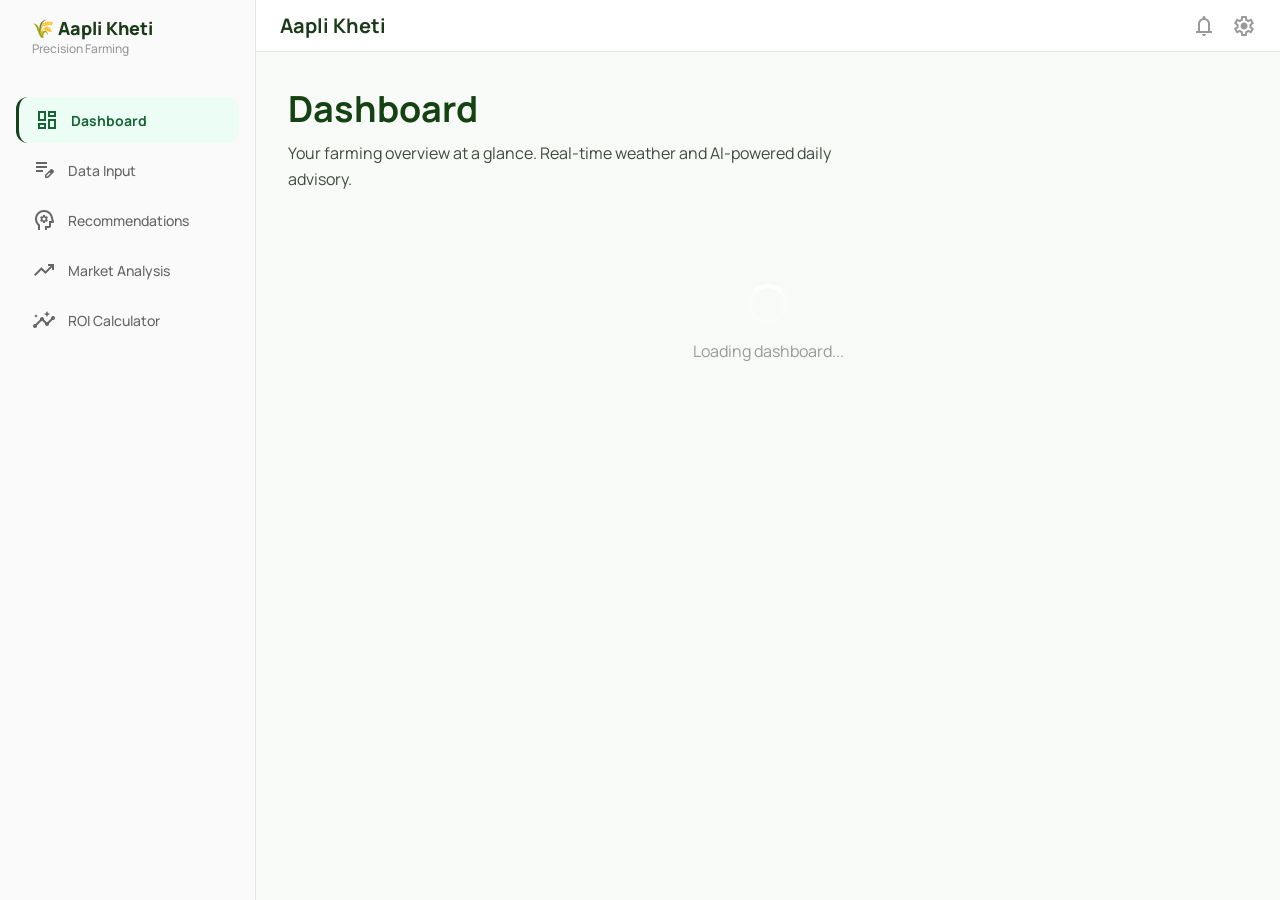
<file: index.html>
<!DOCTYPE html>
<html lang="en">
<head>
    <meta charset="utf-8"/>
    <meta name="viewport" content="width=device-width, initial-scale=1.0"/>
    <title>Aapli Kheti | Crop Intelligence</title>
    <link rel="stylesheet" href="/static/css/style.css"/>
    <link href="https://fonts.googleapis.com/css2?family=Material+Symbols+Outlined:wght,FILL@100..700,0..1&display=swap" rel="stylesheet"/>
</head>
<body>
<div style="display:flex; height:100vh; overflow:hidden;">

    <!-- Sidebar -->
    <aside class="sidebar">
        <div class="brand"><h1>🌾 Aapli Kheti</h1><p>Precision Farming</p></div>
        <nav style="flex:1; display:flex; flex-direction:column; gap:4px;">
            <button class="nav-link active" data-page="dashboard"><span class="material-symbols-outlined">dashboard</span>Dashboard</button>
            <button class="nav-link" data-page="input"><span class="material-symbols-outlined">edit_note</span>Data Input</button>
            <button class="nav-link" data-page="recommend"><span class="material-symbols-outlined">psychology</span>Recommendations</button>
            <button class="nav-link" data-page="market"><span class="material-symbols-outlined">trending_up</span>Market Analysis</button>
            <button class="nav-link" data-page="roi"><span class="material-symbols-outlined">insights</span>ROI Calculator</button>
        </nav>
    </aside>

    <!-- Main Area -->
    <main style="flex:1; display:flex; flex-direction:column; height:100vh; overflow-y:auto;">
        <header class="top-header">
            <h2 style="font-size:20px; font-weight:700; color:#1a3a18;">Aapli Kheti</h2>
            <div style="display:flex; align-items:center; gap:16px; color:#999;">
                <span class="material-symbols-outlined" style="cursor:pointer;">notifications</span>
                <span class="material-symbols-outlined" style="cursor:pointer;">settings</span>
            </div>
        </header>

        <div style="padding:32px; max-width:1100px; margin:0 auto; width:100%;">

            <!-- ═══ PAGE: DASHBOARD ═══ -->
            <section id="page-dashboard" class="page-section active">
                <div class="page-header">
                    <h1>Dashboard</h1>
                    <p>Your farming overview at a glance. Real-time weather and AI-powered daily advisory.</p>
                </div>
                <div id="dashboard-loading" style="text-align:center; padding:60px;"><div class="spinner" style="width:40px;height:40px;border-width:4px;"></div><p style="margin-top:16px; color:#999;">Loading dashboard...</p></div>
                <div id="dashboard-content" style="display:none;" class="fade-in">
                    <!-- Weather -->
                    <h3 class="section-heading"><span class="material-symbols-outlined">cloud</span> Current Weather</h3>
                    <div class="weather-grid" id="weather-grid"></div>
                    <!-- Advisory -->
                    <h3 class="section-heading" style="margin-top:32px;"><span class="material-symbols-outlined">tips_and_updates</span> Today's Advisory</h3>
                    <div id="advisory-cards" style="display:grid; grid-template-columns:1fr 1fr; gap:16px;"></div>
                </div>
            </section>

            <!-- ═══ PAGE: DATA INPUT ═══ -->
            <section id="page-input" class="page-section">
                <div class="page-header">
                    <h1>Soil & Terrain Data Input</h1>
                    <p>Enter your field measurements to get AI-powered crop recommendations.</p>
                </div>
                <div class="card">
                    <div class="grid-2">
                        <div>
                            <h3 class="section-heading"><span class="material-symbols-outlined">science</span> Chemical Composition</h3>
                            <div style="margin-bottom:16px;">
                                <label style="font-size:13px; font-weight:600; color:var(--on-surface-variant); display:block; margin-bottom:6px;">Soil pH Level</label>
                                <input id="ph_input" class="input-field" type="number" step="0.1" placeholder="e.g. 6.5"/>
                                <p style="font-size:11px; color:var(--outline); margin-top:4px;">Ideal range: 6.0 – 7.5</p>
                            </div>
                            <div class="grid-3">
                                <div><label style="font-size:13px; font-weight:600; color:var(--on-surface-variant); display:block; margin-bottom:6px;">Nitrogen (N)</label><input id="n_input" class="input-field" type="number" placeholder="mg/kg"/></div>
                                <div><label style="font-size:13px; font-weight:600; color:var(--on-surface-variant); display:block; margin-bottom:6px;">Phosphorus (P)</label><input id="p_input" class="input-field" type="number" placeholder="mg/kg"/></div>
                                <div><label style="font-size:13px; font-weight:600; color:var(--on-surface-variant); display:block; margin-bottom:6px;">Potassium (K)</label><input id="k_input" class="input-field" type="number" placeholder="mg/kg"/></div>
                            </div>
                            <h3 class="section-heading" style="margin-top:24px;"><span class="material-symbols-outlined">water_drop</span> Water Availability</h3>
                            <div style="display:flex; gap:10px; flex-wrap:wrap;">
                                <button class="water-btn active" data-value="Well Water">Well Water</button>
                                <button class="water-btn" data-value="Rainfed">Rainfed</button>
                                <button class="water-btn" data-value="River/Stream">River/Stream</button>
                            </div>
                            <h3 class="section-heading" style="margin-top:24px;"><span class="material-symbols-outlined">location_on</span> Location</h3>
                            <div class="grid-2">
                                <div><label style="font-size:13px; font-weight:600; color:var(--on-surface-variant); display:block; margin-bottom:6px;">Latitude</label><input id="lat_input" class="input-field" type="number" step="0.0001" value="19.076" placeholder="e.g. 19.076"/></div>
                                <div><label style="font-size:13px; font-weight:600; color:var(--on-surface-variant); display:block; margin-bottom:6px;">Longitude</label><input id="lon_input" class="input-field" type="number" step="0.0001" value="72.8777" placeholder="e.g. 72.8777"/></div>
                            </div>
                            <div style="margin-top:24px; display:flex; gap:12px;">
                                <button id="submit_btn" class="btn-primary"><span id="submit_text">Get Recommendations</span> <span class="material-symbols-outlined" style="font-size:18px;">arrow_forward</span></button>
                            </div>
                        </div>
                        <div style="background:var(--surface-container-low); border-radius:12px; padding:24px; display:flex; flex-direction:column; align-items:center; justify-content:center; text-align:center; border:1px solid rgba(194,201,187,0.3);">
                            <span class="material-symbols-outlined" style="font-size:64px; color:var(--primary); opacity:0.4;">potted_plant</span>
                            <h4 style="font-size:20px; font-weight:600; color:var(--primary); margin-top:16px;">Why NPK matters?</h4>
                            <p style="font-size:14px; color:var(--on-surface-variant); font-style:italic; margin-top:8px; line-height:1.6;">"Nitrogen fuels leaf growth, Phosphorus builds strong roots, and Potassium ensures overall plant health."</p>
                            <div style="display:flex; gap:24px; margin-top:20px;">
                                <div><span style="font-size:24px; font-weight:700; color:var(--tertiary);">85%</span><br><span style="font-size:10px; font-weight:700; text-transform:uppercase; color:var(--outline);">Accuracy</span></div>
                                <div style="width:1px; background:var(--outline-variant);"></div>
                                <div><span style="font-size:24px; font-weight:700; color:var(--tertiary);">~10s</span><br><span style="font-size:10px; font-weight:700; text-transform:uppercase; color:var(--outline);">Analysis</span></div>
                            </div>
                        </div>
                    </div>
                </div>
                <!-- Recommendation Result -->
                <div id="recommend-result" style="display:none; margin-top:24px;" class="fade-in">
                    <h3 class="section-heading"><span class="material-symbols-outlined">eco</span> AI Crop Recommendations</h3>
                    <div class="card card-green" style="margin-bottom:12px;" id="weather-context"></div>
                    <div class="result-box" id="recommend-content"></div>
                </div>
            </section>

            <!-- ═══ PAGE: RECOMMENDATIONS (history/quick) ═══ -->
            <section id="page-recommend" class="page-section">
                <div class="page-header">
                    <h1>Recommendations</h1>
                    <p>Quick crop recommendations based on your saved data. Enter values and get instant AI insights.</p>
                </div>
                <div class="card">
                    <h3 class="section-heading"><span class="material-symbols-outlined">quick_reference_all</span> Quick Analysis</h3>
                    <p style="font-size:14px; color:var(--on-surface-variant); margin-bottom:16px;">Enter basic parameters for a fast recommendation.</p>
                    <div class="grid-3" style="margin-bottom:16px;">
                        <div><label style="font-size:13px; font-weight:600; display:block; margin-bottom:6px;">pH</label><input id="q_ph" class="input-field" type="number" step="0.1" placeholder="6.5"/></div>
                        <div><label style="font-size:13px; font-weight:600; display:block; margin-bottom:6px;">N (mg/kg)</label><input id="q_n" class="input-field" type="number" placeholder="40"/></div>
                        <div><label style="font-size:13px; font-weight:600; display:block; margin-bottom:6px;">P (mg/kg)</label><input id="q_p" class="input-field" type="number" placeholder="20"/></div>
                    </div>
                    <div class="grid-3" style="margin-bottom:16px;">
                        <div><label style="font-size:13px; font-weight:600; display:block; margin-bottom:6px;">K (mg/kg)</label><input id="q_k" class="input-field" type="number" placeholder="30"/></div>
                        <div><label style="font-size:13px; font-weight:600; display:block; margin-bottom:6px;">Water</label><select id="q_water" class="input-field"><option>Well Water</option><option>Rainfed</option><option>River/Stream</option></select></div>
                        <div style="display:flex; align-items:flex-end;"><button id="quick_rec_btn" class="btn-primary" style="width:100%;"><span id="quick_rec_text">Analyze</span></button></div>
                    </div>
                </div>
                <div id="quick-rec-result" style="display:none; margin-top:24px;" class="fade-in">
                    <div class="result-box" id="quick-rec-content"></div>
                </div>
            </section>

            <!-- ═══ PAGE: MARKET ANALYSIS ═══ -->
            <section id="page-market" class="page-section">
                <div class="page-header">
                    <h1>Market Analysis</h1>
                    <p>Get AI-powered market price trends, demand levels, and best selling times for your crops.</p>
                </div>
                <div class="card">
                    <h3 class="section-heading"><span class="material-symbols-outlined">search</span> Search Crops</h3>
                    <div class="grid-2" style="margin-bottom:16px;">
                        <div><label style="font-size:13px; font-weight:600; display:block; margin-bottom:6px;">Crop Names (comma-separated)</label><input id="market_crops" class="input-field" placeholder="e.g. Rice, Wheat, Sugarcane"/></div>
                        <div><label style="font-size:13px; font-weight:600; display:block; margin-bottom:6px;">Region</label><input id="market_region" class="input-field" value="India" placeholder="India"/></div>
                    </div>
                    <button id="market_btn" class="btn-primary"><span id="market_btn_text">Get Market Analysis</span> <span class="material-symbols-outlined" style="font-size:18px;">analytics</span></button>
                </div>
                <div id="market-result" style="display:none; margin-top:24px;" class="fade-in">
                    <h3 class="section-heading"><span class="material-symbols-outlined">bar_chart</span> Analysis Results</h3>
                    <div class="result-box" id="market-content"></div>
                </div>
            </section>

            <!-- ═══ PAGE: ROI CALCULATOR ═══ -->
            <section id="page-roi" class="page-section">
                <div class="page-header">
                    <h1>ROI Calculator</h1>
                    <p>Estimate your return on investment with AI-powered cost breakdown and profit projections.</p>
                </div>
                <div class="card">
                    <h3 class="section-heading"><span class="material-symbols-outlined">calculate</span> Investment Details</h3>
                    <div class="grid-2" style="margin-bottom:16px;">
                        <div><label style="font-size:13px; font-weight:600; display:block; margin-bottom:6px;">Crop Name</label><input id="roi_crop" class="input-field" placeholder="e.g. Rice"/></div>
                        <div><label style="font-size:13px; font-weight:600; display:block; margin-bottom:6px;">Farm Area (acres)</label><input id="roi_area" class="input-field" type="number" step="0.1" placeholder="e.g. 5"/></div>
                    </div>
                    <div class="grid-2" style="margin-bottom:16px;">
                        <div><label style="font-size:13px; font-weight:600; display:block; margin-bottom:6px;">Total Investment (₹)</label><input id="roi_investment" class="input-field" type="number" placeholder="e.g. 50000"/></div>
                        <div><label style="font-size:13px; font-weight:600; display:block; margin-bottom:6px;">Region</label><input id="roi_region" class="input-field" value="India" placeholder="India"/></div>
                    </div>
                    <button id="roi_btn" class="btn-primary"><span id="roi_btn_text">Calculate ROI</span> <span class="material-symbols-outlined" style="font-size:18px;">payments</span></button>
                </div>
                <div id="roi-result" style="display:none; margin-top:24px;" class="fade-in">
                    <h3 class="section-heading"><span class="material-symbols-outlined">receipt_long</span> ROI Breakdown</h3>
                    <div class="result-box" id="roi-content"></div>
                </div>
            </section>

        </div>
    </main>
</div>
<script src="/static/js/app.js"></script>
</body>
</html>
</file>
<file: static/css/style.css>
/* Aapli Kheti – Global Styles with Animations */
@import url('https://fonts.googleapis.com/css2?family=Manrope:wght@400;500;600;700;800;900&display=swap');
:root {
  --primary: #154212; --on-primary: #fff; --primary-container: #2d5a27; --on-primary-container: #9dd090;
  --secondary: #77574d; --tertiary: #003c60; --on-tertiary: #fff;
  --surface: #f8faf8; --surface-container: #eceeec; --surface-container-low: #f2f4f2; --surface-container-high: #e6e9e7;
  --on-surface: #191c1b; --on-surface-variant: #42493e; --outline: #72796e; --outline-variant: #c2c9bb;
  --error: #ba1a1a;
}
* { box-sizing: border-box; margin: 0; padding: 0; }
body { font-family: 'Manrope', sans-serif; background: var(--surface); color: var(--on-surface); }
.material-symbols-outlined { font-variation-settings: 'FILL' 0, 'wght' 400, 'GRAD' 0, 'opsz' 24; }
.page-section { display: none; }
.page-section.active { display: block; }

/* ─── Animations ────────────────────────────────────────────────── */
@keyframes spin { to { transform: rotate(360deg); } }
@keyframes fadeIn { from { opacity: 0; transform: translateY(12px); } to { opacity: 1; transform: translateY(0); } }
@keyframes slideUp { from { opacity: 0; transform: translateY(24px); } to { opacity: 1; transform: translateY(0); } }
@keyframes scaleIn { from { opacity: 0; transform: scale(0.95); } to { opacity: 1; transform: scale(1); } }
@keyframes pulse { 0%, 100% { box-shadow: 0 0 0 0 rgba(21,66,18,0.4); } 50% { box-shadow: 0 0 0 10px rgba(21,66,18,0); } }
@keyframes shimmer { 0% { background-position: -200% 0; } 100% { background-position: 200% 0; } }
@keyframes bounceIn { 0% { transform: scale(0.3); opacity: 0; } 50% { transform: scale(1.05); } 70% { transform: scale(0.95); } 100% { transform: scale(1); opacity: 1; } }
.spinner { width: 20px; height: 20px; border: 3px solid rgba(255,255,255,0.3); border-top-color: #fff; border-radius: 50%; animation: spin 0.6s linear infinite; display: inline-block; vertical-align: middle; }
.fade-in { animation: fadeIn 0.5s ease-out; }
.anim-slide-up { animation: slideUp 0.6s cubic-bezier(0.16,1,0.3,1) both; }
.anim-scale { animation: scaleIn 0.5s cubic-bezier(0.16,1,0.3,1) both; animation-delay: 0.1s; }
.anim-stagger > * { animation: fadeIn 0.4s cubic-bezier(0.16,1,0.3,1) both; }
.anim-stagger > *:nth-child(1) { animation-delay: 0.05s; }
.anim-stagger > *:nth-child(2) { animation-delay: 0.1s; }
.anim-stagger > *:nth-child(3) { animation-delay: 0.15s; }
.anim-stagger > *:nth-child(4) { animation-delay: 0.2s; }
.anim-stagger > *:nth-child(5) { animation-delay: 0.25s; }
.anim-stagger > *:nth-child(6) { animation-delay: 0.3s; }

/* ─── Cards ─────────────────────────────────────────────────────── */
.card { background: #fff; border: 1px solid var(--outline-variant); border-radius: 14px; padding: 24px; box-shadow: 0 2px 12px rgba(0,0,0,0.04); transition: transform 0.2s, box-shadow 0.2s; }
.card:hover { transform: translateY(-2px); box-shadow: 0 6px 20px rgba(0,0,0,0.08); }
.card-green { background: var(--primary-container); color: var(--on-primary-container); border: none; }
.result-box { background: var(--surface-container-low); border: 1px solid var(--outline-variant); border-radius: 14px; padding: 24px; white-space: pre-wrap; line-height: 1.7; font-size: 15px; }

/* ─── Weather ───────────────────────────────────────────────────── */
.weather-grid { display: grid; grid-template-columns: repeat(auto-fit, minmax(150px, 1fr)); gap: 16px; }
.weather-stat { text-align: center; padding: 20px 16px; border-radius: 14px; background: #fff; border: 1px solid var(--outline-variant); transition: all 0.25s; }
.weather-stat:hover { transform: translateY(-4px); box-shadow: 0 8px 24px rgba(21,66,18,0.12); border-color: var(--primary); }
.weather-stat .value { font-size: 28px; font-weight: 700; color: var(--primary); }
.weather-stat .label { font-size: 12px; color: var(--on-surface-variant); text-transform: uppercase; font-weight: 600; letter-spacing: 0.05em; margin-top: 4px; }

/* ─── Forecast ──────────────────────────────────────────────────── */
.forecast-grid { display: grid; grid-template-columns: repeat(5, 1fr); gap: 12px; }
.forecast-card { text-align: center; padding: 16px 8px; border-radius: 14px; background: #fff; border: 1px solid var(--outline-variant); transition: all 0.25s; }
.forecast-card:hover { transform: translateY(-4px) scale(1.03); box-shadow: 0 8px 24px rgba(21,66,18,0.12); }
.forecast-card .fc-date { font-size: 12px; font-weight: 700; color: var(--primary); text-transform: uppercase; }
.forecast-card .fc-icon { font-size: 36px; margin: 8px 0; animation: bounceIn 0.5s both; }
.forecast-card .fc-temp { font-size: 16px; font-weight: 700; color: var(--on-surface); }
.forecast-card .fc-desc { font-size: 11px; color: var(--on-surface-variant); text-transform: capitalize; margin-top: 4px; }

/* ─── Calendar ──────────────────────────────────────────────────── */
.calendar-grid { display: grid; grid-template-columns: repeat(3, 1fr); gap: 14px; }
.cal-card { padding: 18px; border-radius: 14px; background: #fff; border: 1px solid var(--outline-variant); transition: all 0.25s; cursor: default; }
.cal-card:hover { transform: translateY(-3px); box-shadow: 0 8px 20px rgba(21,66,18,0.1); }
.cal-card .cal-header { display: flex; justify-content: space-between; align-items: center; margin-bottom: 10px; }
.cal-card .cal-month { font-size: 16px; font-weight: 700; color: var(--primary); }
.cal-card .cal-season { font-size: 11px; font-weight: 700; padding: 3px 10px; border-radius: 99px; text-transform: uppercase; letter-spacing: 0.05em; }
.cal-card .cal-season.rabi { background: #e3f2fd; color: #1565c0; }
.cal-card .cal-season.kharif { background: #e8f5e9; color: #2e7d32; }
.cal-card .cal-season.summer { background: #fff3e0; color: #e65100; }
.cal-card .cal-icon { font-size: 24px; }
.cal-card .cal-crops { font-size: 13px; font-weight: 600; color: var(--primary); margin: 8px 0 4px; }
.cal-card .cal-tasks { font-size: 12px; color: var(--on-surface-variant); line-height: 1.5; }
.cal-card .cal-tip { font-size: 11px; color: var(--tertiary); margin-top: 8px; font-style: italic; }
.cal-card.current-month { border-color: var(--primary); border-width: 2px; background: linear-gradient(135deg, rgba(21,66,18,0.03), rgba(21,66,18,0.08)); }

/* ─── Inputs & Buttons ──────────────────────────────────────────── */
.input-field { width: 100%; border: 1px solid var(--outline-variant); border-radius: 10px; padding: 12px; font-family: 'Manrope', sans-serif; font-size: 14px; outline: none; transition: all 0.25s; background: #fff; }
.input-field:focus { border-color: var(--tertiary); box-shadow: 0 0 0 3px rgba(0,60,96,0.1); transform: translateY(-1px); }
.field-label { font-size: 13px; font-weight: 600; color: var(--on-surface-variant); display: block; margin-bottom: 6px; }
.btn-primary { background: var(--primary); color: var(--on-primary); border: none; padding: 12px 24px; border-radius: 12px; font-weight: 700; font-size: 14px; cursor: pointer; font-family: 'Manrope', sans-serif; transition: all 0.2s; display: inline-flex; align-items: center; gap: 8px; }
.btn-primary:hover { transform: scale(1.03) translateY(-1px); box-shadow: 0 6px 20px rgba(21,66,18,0.25); }
.btn-primary:active { transform: scale(0.98); }
.btn-primary:disabled { opacity: 0.6; cursor: not-allowed; transform: none; box-shadow: none; }
.btn-glow { animation: pulse 2s infinite; }
.btn-glow:hover { animation: none; }
.btn-secondary { background: #fff; color: var(--primary); border: 2px solid var(--primary); padding: 12px 24px; border-radius: 12px; font-weight: 700; font-size: 14px; cursor: pointer; font-family: 'Manrope', sans-serif; transition: all 0.2s; display: inline-flex; align-items: center; gap: 8px; justify-content: center; }
.btn-secondary:hover { background: var(--primary); color: #fff; transform: scale(1.03); }
.btn-secondary:disabled { opacity: 0.6; cursor: not-allowed; transform: none; }
.btn-large { padding: 16px 32px; font-size: 16px; width: 100%; justify-content: center; }

/* Pill buttons */
.water-btn, .farm-btn, .soil-btn, .drain-btn, .prev-btn, .fert-btn { padding: 10px 18px; border-radius: 999px; border: 2px solid var(--outline-variant); color: var(--on-surface-variant); font-size: 14px; font-weight: 500; cursor: pointer; font-family: 'Manrope', sans-serif; background: transparent; transition: all 0.25s; }
.water-btn.active, .farm-btn.active, .soil-btn.active, .drain-btn.active, .prev-btn.active, .fert-btn.active { border-color: var(--primary); background: var(--primary-container); color: #fff; font-weight: 700; transform: scale(1.05); }
.water-btn:hover, .farm-btn:hover, .soil-btn:hover, .drain-btn:hover, .prev-btn:hover, .fert-btn:hover { border-color: var(--primary); transform: scale(1.05); }

/* Advisory */
.advisory-card { padding: 16px; border-radius: 12px; border-left: 4px solid var(--primary); background: #fff; border-top: 1px solid var(--outline-variant); border-right: 1px solid var(--outline-variant); border-bottom: 1px solid var(--outline-variant); transition: all 0.25s; }
.advisory-card:hover { transform: translateX(4px); box-shadow: 0 4px 16px rgba(21,66,18,0.08); }
.advisory-card h4 { font-size: 13px; font-weight: 700; text-transform: uppercase; letter-spacing: 0.05em; color: var(--primary); margin-bottom: 6px; }
.advisory-card p { font-size: 14px; color: var(--on-surface-variant); line-height: 1.5; }

/* ─── Sidebar ───────────────────────────────────────────────────── */
.sidebar { width: 256px; background: #fafafa; border-right: 1px solid #e5e5e5; height: 100vh; position: sticky; top: 0; display: flex; flex-direction: column; padding: 16px; }
.sidebar .brand { padding: 0 16px; margin-bottom: 40px; }
.sidebar .brand h1 { font-size: 18px; font-weight: 900; color: #1a3a18; }
.sidebar .brand p { font-size: 12px; color: #999; font-weight: 500; }
.nav-link { display: flex; align-items: center; gap: 12px; padding: 11px 16px; border-radius: 12px; font-size: 14px; font-weight: 500; color: #666; cursor: pointer; transition: all 0.2s; border: none; background: none; width: 100%; text-align: left; font-family: 'Manrope', sans-serif; }
.nav-link:hover { background: #ecfdf5; color: #166534; transform: translateX(4px); }
.nav-link.active { background: #ecfdf5; color: #166534; font-weight: 700; border-left: 3px solid var(--primary); }
.top-header { display: flex; justify-content: space-between; align-items: center; padding: 12px 24px; background: #fff; border-bottom: 1px solid #e5e5e5; position: sticky; top: 0; z-index: 40; }
.page-header { margin-bottom: 32px; }
.page-header h1 { font-size: 36px; font-weight: 700; color: var(--primary); margin-bottom: 8px; }
.page-header p { font-size: 16px; color: var(--on-surface-variant); max-width: 600px; line-height: 1.6; }
.grid-2 { display: grid; grid-template-columns: 1fr 1fr; gap: 24px; }
.grid-3 { display: grid; grid-template-columns: repeat(3, 1fr); gap: 16px; }
.section-heading { font-size: 20px; font-weight: 600; color: var(--primary); margin-bottom: 16px; display: flex; align-items: center; gap: 8px; }
.lang-select { padding: 6px 12px; border-radius: 10px; border: 1px solid var(--outline-variant); font-family: 'Manrope', sans-serif; font-size: 13px; font-weight: 600; background: #fff; cursor: pointer; outline: none; transition: all 0.2s; }
.lang-select:hover { border-color: var(--primary); }

/* ─── Upload ────────────────────────────────────────────────────── */
.upload-zone { border: 2px dashed var(--outline-variant); border-radius: 16px; padding: 48px; text-align: center; cursor: pointer; transition: all 0.3s; background: var(--surface-container-low); }
.upload-zone:hover, .upload-zone.dragover { border-color: var(--primary); background: rgba(21,66,18,0.04); transform: scale(1.01); }

/* ─── Crop Comparison ──────────────────────────────────────────── */
.compare-pill { padding: 8px 16px; border-radius: 999px; border: 2px solid var(--outline-variant); color: var(--on-surface-variant); font-size: 13px; font-weight: 500; cursor: pointer; font-family: 'Manrope', sans-serif; background: transparent; transition: all 0.25s; }
.compare-pill:hover { border-color: var(--primary); transform: scale(1.05); background: rgba(21,66,18,0.04); }
.compare-pill.active { border-color: var(--primary); background: var(--primary-container); color: #fff; font-weight: 700; transform: scale(1.05); box-shadow: 0 2px 8px rgba(21,66,18,0.2); }
.compare-tag { display: inline-flex; align-items: center; gap: 6px; padding: 6px 14px; background: linear-gradient(135deg, #e8f5e9, #c8e6c9); color: var(--primary); border-radius: 999px; font-size: 13px; font-weight: 600; animation: fadeIn 0.3s both; }
.compare-tag-x { cursor: pointer; font-size: 14px; color: #999; transition: color 0.2s; font-weight: 400; }
.compare-tag-x:hover { color: var(--error); }

/* ─── Responsive ────────────────────────────────────────────────── */
@media (max-width: 768px) {
  .sidebar { display: none; }
  .grid-2, .grid-3, .forecast-grid, .calendar-grid { grid-template-columns: 1fr; }
  .page-header h1 { font-size: 28px; }
}
</file>
